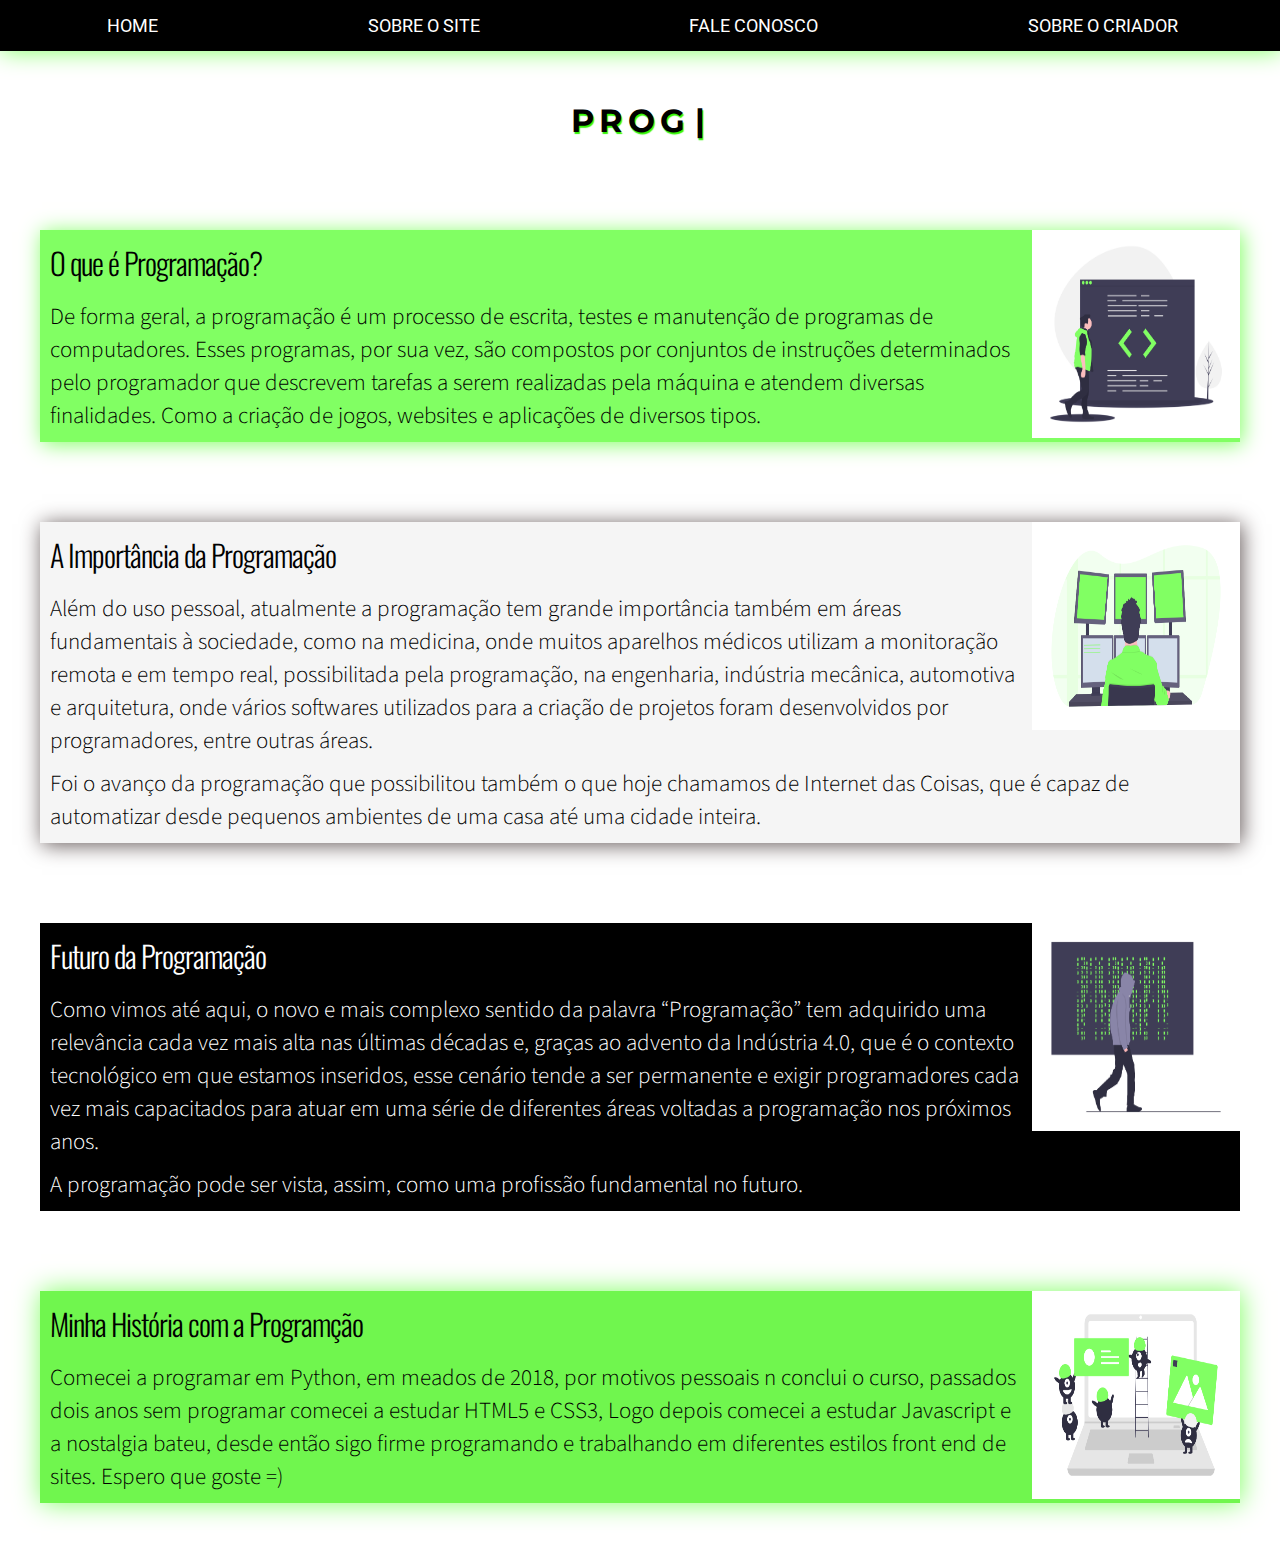
<file: index.html>
<!DOCTYPE html>
<html lang="pt-br">

<head>
    <meta charset="UTF-8">
    <meta name="viewport" content="width=device-width, initial-scale=1.0">
    <title>Programar</title>
    <link rel="stylesheet" href="componentes/css/style.css">
</head>

<body>
    <div class="container">
        <header>
            <nav class="container-menu">
                <li>
                    <a href="index.html">home</a>
                </li>
                <li>
                    <a href="sobre.html">sobre o site</a>
                </li>
                <li>
                    <a href="contato.html">fale conosco</a>
                </li>
                <li>
                    <a href="criador.html">sobre o criador</a>
                </li>
                </ul>
            </nav>
            <h1>programming</h1>
        </header>
        <section class="sessao-pai">
            <div class="div1">
                <img src="componentes/image/undraw_code_review_l1q9.png" alt="ilustração1" class="img">
                <h2>O que é Programação?</h2>
                <p>
                    De forma geral, a programação é um processo de escrita, testes e manutenção de programas de computadores. Esses programas, por sua vez, são compostos por conjuntos de instruções determinados pelo programador que descrevem tarefas a serem realizadas pela
                    máquina e atendem diversas finalidades. Como a criação de jogos, websites e aplicações de diversos tipos.
                </p>
            </div>
            <div class="div2">
                <img src="componentes/image/undraw_programming_2svr.png" alt="ilustração2" class="img">
                <h2>A Importância da Programação</h2>
                <p>
                    Além do uso pessoal, atualmente a programação tem grande importância também em áreas fundamentais à sociedade, como na medicina, onde muitos aparelhos médicos utilizam a monitoração remota e em tempo real, possibilitada pela programação, na engenharia,
                    indústria mecânica, automotiva e arquitetura, onde vários softwares utilizados para a criação de projetos foram desenvolvidos por programadores, entre outras áreas.
                </p>
                <p>
                    Foi o avanço da programação que possibilitou também o que hoje chamamos de Internet das Coisas, que é capaz de automatizar desde pequenos ambientes de uma casa até uma cidade inteira.
                </p>
            </div>
            <div class="div3">
                <img src="componentes/image/undraw_hacker_mind_6y85.png" alt="iludtração3" class="img">
                <h2>Futuro da Programação</h2>
                <p>
                    Como vimos até aqui, o novo e mais complexo sentido da palavra “Programação” tem adquirido uma relevância cada vez mais alta nas últimas décadas e, graças ao advento da Indústria 4.0, que é o contexto tecnológico em que estamos inseridos, esse cenário
                    tende a ser permanente e exigir programadores cada vez mais capacitados para atuar em uma série de diferentes áreas voltadas a programação nos próximos anos.
                </p>
                <p>
                    A programação pode ser vista, assim, como uma profissão fundamental no futuro.
                </p>
            </div>
            <div class="div4">
                <img src="componentes/image/undraw_content_team_3epn.png" alt="ilustração4" class="img">
                <h2>Minha História com a Programção</h2>
                <p>
                    Comecei a programar em Python, em meados de 2018, por motivos pessoais n conclui o curso, passados dois anos sem programar comecei a estudar HTML5 e CSS3, Logo depois comecei a estudar Javascript e a nostalgia bateu, desde então sigo firme programando
                    e trabalhando em diferentes estilos front end de sites. Espero que goste =)
                </p>
            </div>
        </section>
    </div>
</body>

</html>
<script type="text/javascript" src="componentes/js/main.js"></script>
</file>
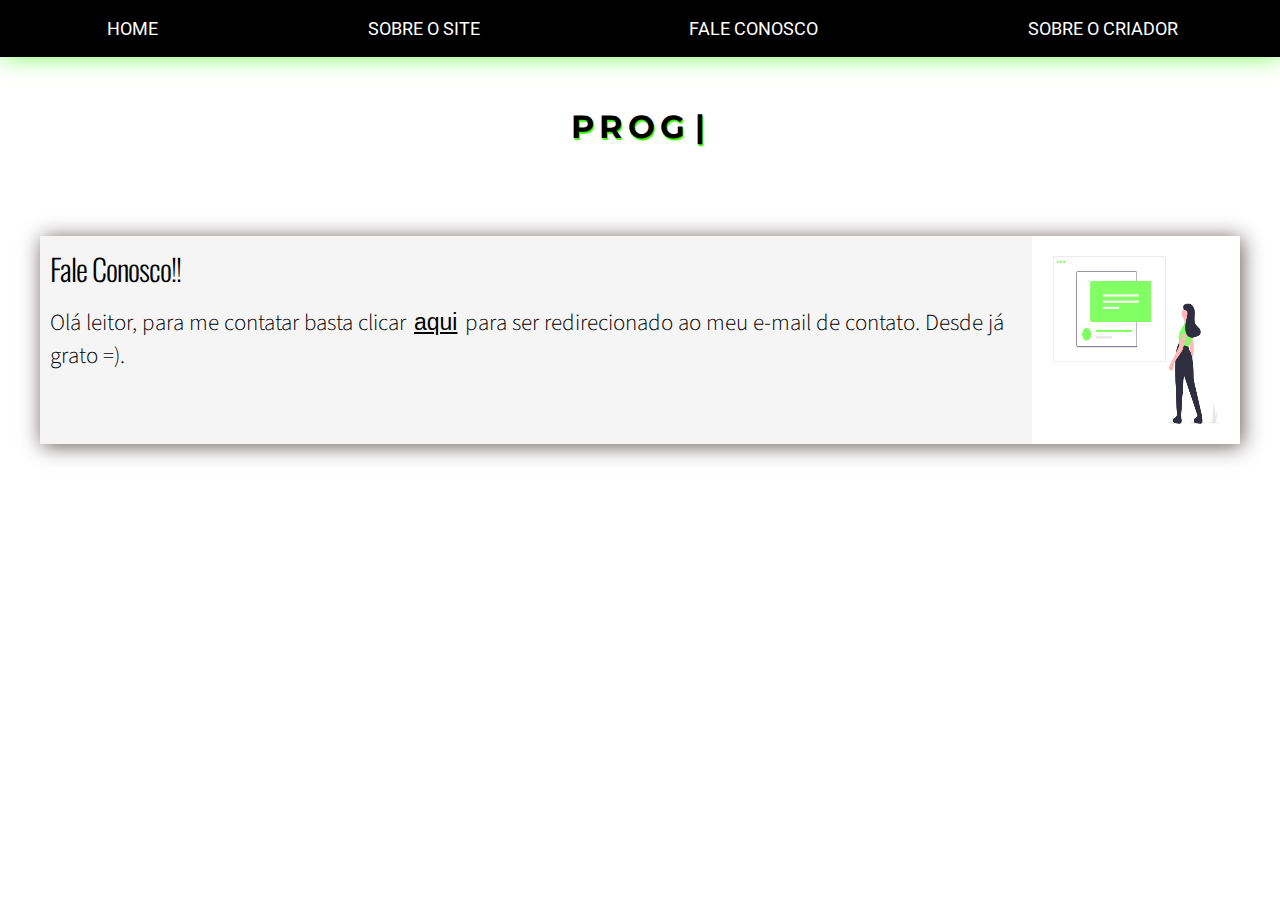
<file: contato.html>
<!DOCTYPE html>
<html lang="pt-br">

<head>
    <meta charset="UTF-8">
    <meta name="viewport" content="width=device-width, initial-scale=1.0">
    <link rel="stylesheet" href="componentes/css/style.css">
    <style>
        a {
            color: black;
            margin: 3px;
            font-family: Verdana, Geneva, Tahoma, sans-serif;
        }
        
        a:hover {
            color: green;
        }
    </style>
    <title>Fale Conosco</title>
</head>

<body>
    <div class="container">
        <header>
            <nav class="container-menu">
                <li>
                    <a href="index.html">home</a>
                </li>
                <li>
                    <a href="sobre.html">sobre o site</a>
                </li>
                <li>
                    <a href="contato.html">fale conosco</a>
                </li>
                <li>
                    <a href="criador.html">sobre o criador</a>
                </li>
                </ul>
            </nav>
            <h1>programming</h1>
        </header>
        <section class="sessao-pai">
            <div class="div2">
                <img src="componentes/image/undraw_online_message_xq4c.png" alt="ilustração mensagen" class="img">
                <h2>Fale Conosco!!</h2>
                <p>
                    Olá leitor, para me contatar basta clicar <a href="mailto:suportevk8@gmail.com">aqui</a> para ser redirecionado ao meu e-mail de contato. Desde já grato =).
                </p>
            </div>
        </section>
    </div>
</body>

</html>
<script type="text/javascript" src="componentes/js/main.js"></script>
</file>
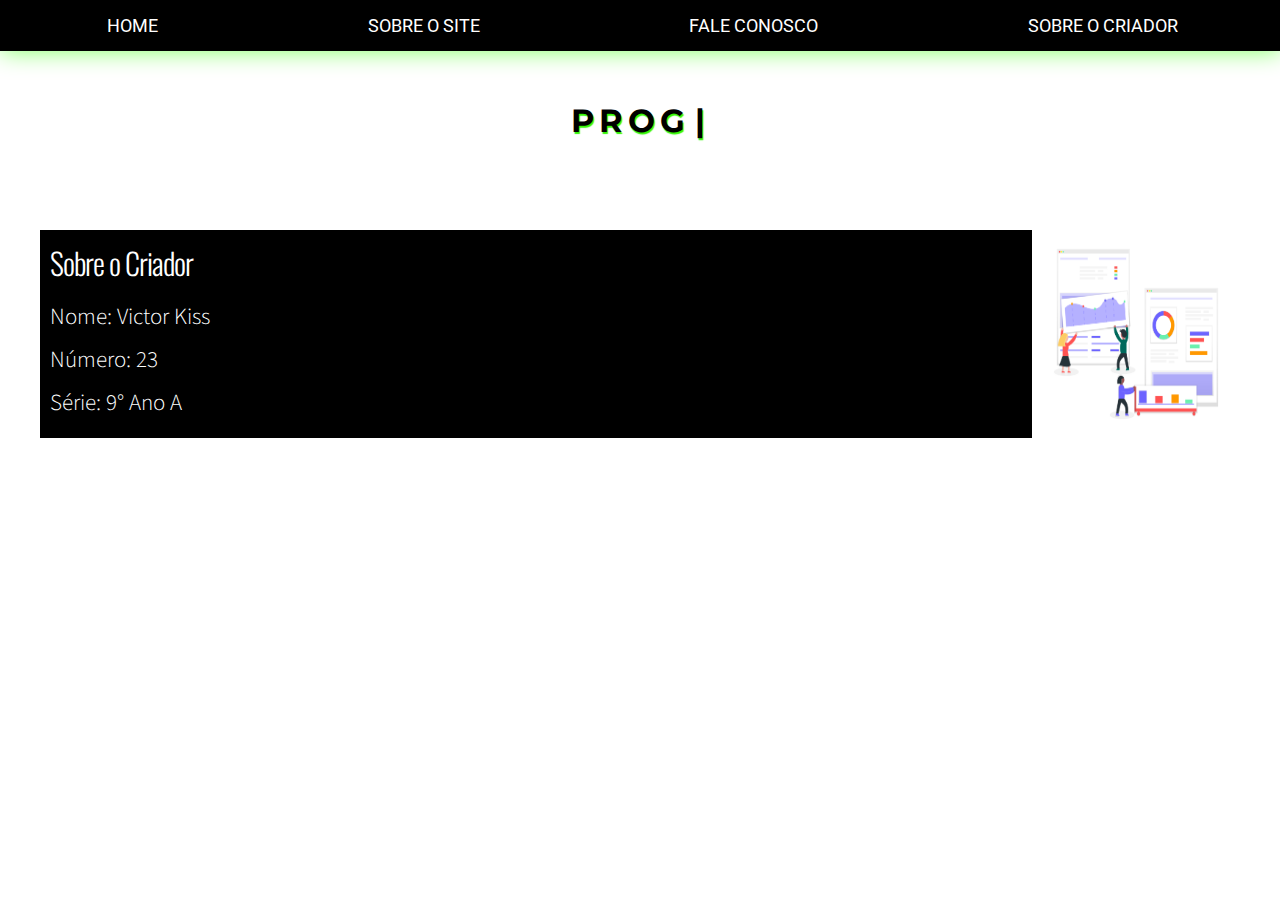
<file: criador.html>
<!DOCTYPE html>
<html lang="pt-br">

<head>
    <meta charset="UTF-8">
    <meta name="viewport" content="width=device-width, initial-scale=1.0">
    <link rel="stylesheet" href="componentes/css/style.css">
    <style>
        h2,
        p {
            color: white;
        }
    </style>
    <title>Sobre Criador</title>
</head>

<body>
    <div class="container">
        <header>
            <nav class="container-menu">
                <li>
                    <a href="index.html">home</a>
                </li>
                <li>
                    <a href="sobre.html">sobre o site</a>
                </li>
                <li>
                    <a href="contato.html">fale conosco</a>
                </li>
                <li>
                    <a href="criador.html">sobre o criador</a>
                </li>
                </ul>
            </nav>
            <h1>programming</h1>
        </header>
        <section class="sessao-pai">
            <div class="div3">
                <img src="componentes/image/undraw_data_xmfy.png" alt="ilustração-dados" class="img">
                <h2>Sobre o Criador</h2>
                <p>Nome: Victor Kiss</p>
                <p>Número: 23</p>
                <p>Série: 9° Ano A</p>
            </div>
        </section>
    </div>
</body>

</html>
<script type="text/javascript" src="componentes/js/main.js"></script>
</file>
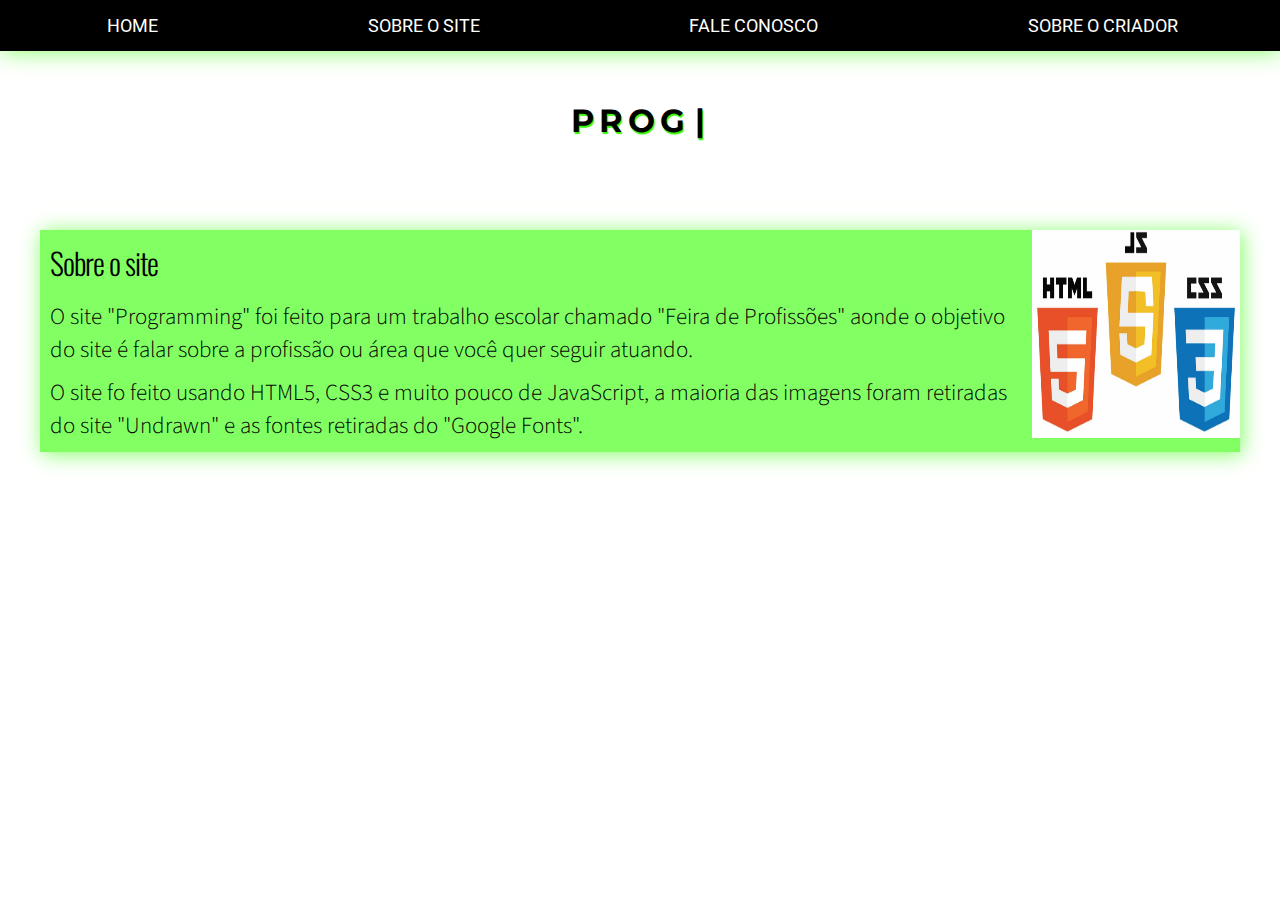
<file: sobre.html>
<!DOCTYPE html>
<html lang="pt-br">

<head>
    <meta charset="UTF-8">
    <meta name="viewport" content="width=device-width, initial-scale=1.0">
    <link rel="stylesheet" href="componentes/css/style.css">
    <title>Sobre</title>
</head>

<body>
    <div class="container">
        <header>
            <div>
                <nav class="container-menu">
                    <li>
                        <a href="index.html">home</a>
                    </li>
                    <li>
                        <a href="sobre.html">sobre o site</a>
                    </li>
                    <li>
                        <a href="contato.html">fale conosco</a>
                    </li>
                    <li>
                        <a href="criador.html">sobre o criador</a>
                    </li>
                    </ul>
                </nav>
                <h1>Programming</h1>
            </div>
            <section class="sessao-pai">
                <div class="div1">
                    <img src="componentes/image/htmlCssJs.jpeg" alt="Html5, Css3 e Javascript" class="img">
                    <h2>Sobre o site</h2>
                    <p>
                        O site "Programming" foi feito para um trabalho escolar chamado "Feira de Profissões" aonde o objetivo do site é falar sobre a profissão ou área que você quer seguir atuando.
                    </p>
                    <p>
                        O site fo feito usando HTML5, CSS3 e muito pouco de JavaScript, a maioria das imagens foram retiradas do site "Undrawn" e as fontes retiradas do "Google Fonts".
                    </p>
                </div>
            </section>
            <div>
</body>

</html>
<script type="text/javascript" src="componentes/js/main.js"></script>
</file>
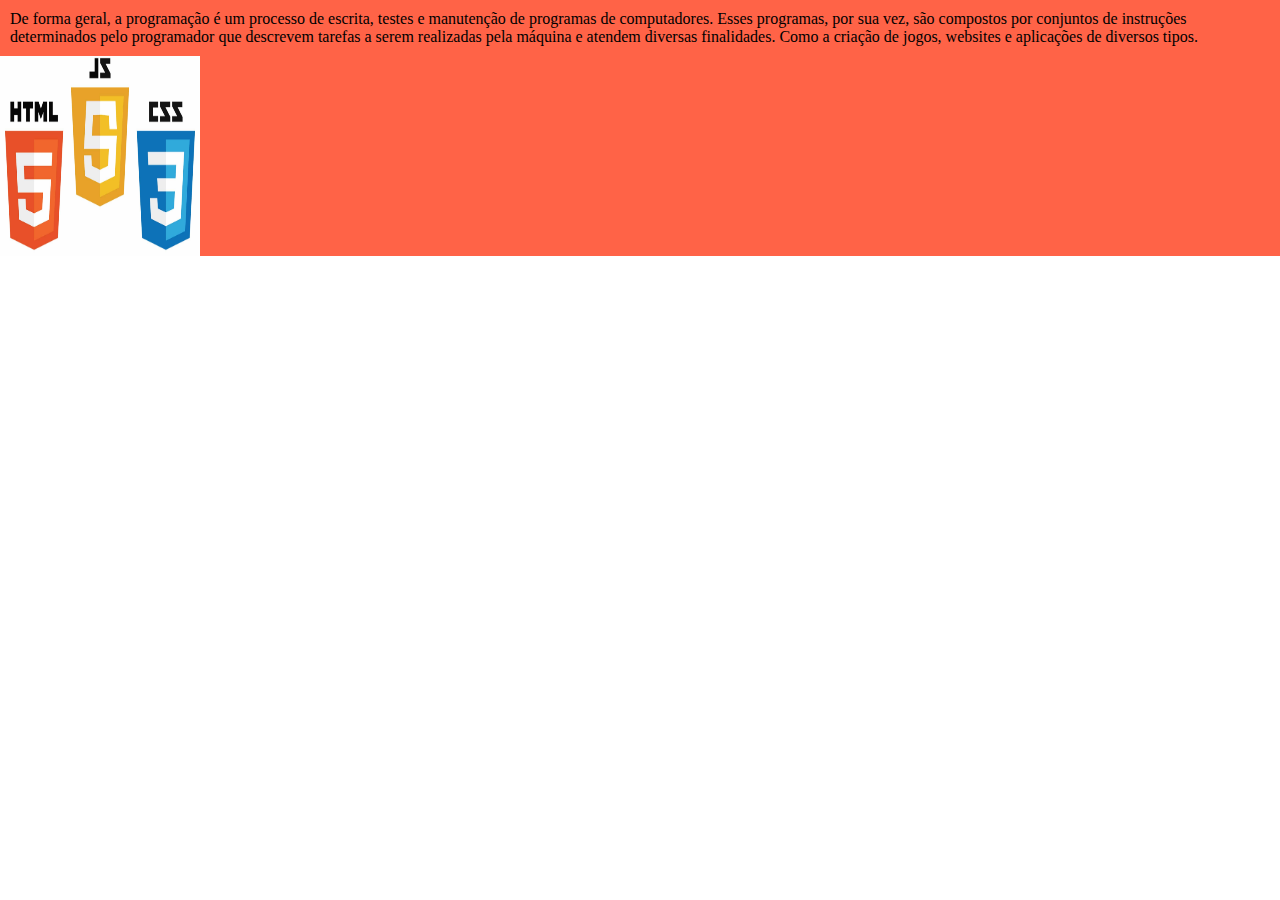
<file: textoImagem.html>
<!DOCTYPE html>
<html lang="pt-br">
<!--Feito em julho de 2020-->
<head>
    <meta charset="UTF-8">
    <meta name="viewport" content="width=device-width, initial-scale=1.0">
    <title>Document</title>
    <style>
        * {
            margin: 0;
            padding: 0;
        }
        
        img {
            display: flex;
            flex-direction: row;
            justify-content: end;
            justify-content: end;
            width: 200px;
            height: 200px;
        }
        
        .bloco {
            display: flex;
            flex-wrap: wrap;
            background-color: tomato;
        }
        
        p {
            margin: 10px;
        }
    </style>
</head>

<body>
    <div class="container">
        <div class="bloco">
            <p>
                De forma geral, a programação é um processo de escrita, testes e manutenção de programas de computadores. Esses programas, por sua vez, são compostos por conjuntos de instruções determinados pelo programador que descrevem tarefas a serem realizadas pela
                máquina e atendem diversas finalidades. Como a criação de jogos, websites e aplicações de diversos tipos.
            </p>
            <img src="componentes/image/htmlCssJs.jpeg" alt="img">
        </div>
    </div>
</body>

</html>
</file>
<file: componentes/css/style.css>
@import url('https://fonts.googleapis.com/css2?family=Roboto:ital,wght@1,500&display=swap');
@import url('https://fonts.googleapis.com/css2?family=Roboto+Condensed:ital@1&display=swap');
@import url('https://fonts.googleapis.com/css2?family=Oswald&display=swap');
@import url('https://fonts.googleapis.com/css2?family=Montserrat:ital,wght@1,500&display=swap');
@import url('https://fonts.googleapis.com/css2?family=Source+Sans+Pro:ital@1&display=swap');

/*font-family: 'Roboto', sans-serif;  MENU*/


/*font-family: 'Montserrat', sans-serif; H1*/


/*font-family: 'Oswald', sans-serif; H2*/


/*font-family: 'Source Sans Pro', sans-serif; Paragráfo*/

* {
    margin: 0;
    padding: 0;
}

.container-menu {
    display: flex;
    justify-content: space-around;
    width: 100%;
    background-color: black;
    box-shadow: 1px 0px 20px #81FF63;
    box-shadow: 1px 0px 10px #81FF63;
    box-shadow: 1px 0px 15px #81FF63;
    box-shadow: 1px 0px 25px #81FF63;
}

.container-menu ul {
    margin: 0;
    padding: 0;
    width: 100%;
    height: 100%;
}

.container-menu li {
    display: inline-block;
    margin-left: 5px;
    padding: 10px;
    top: 0;
}

.container-menu a {
    text-transform: uppercase;
    font-size: 18px;
    font-family: 'Roboto', sans-serif;
    list-style: none;
    text-decoration: none;
    color: white;
    display: inline-block;
    height: 100%;
    padding: 5px;
}

.container-menu a:hover {
    text-decoration: underline;
    color: #81FF63;
    border-radius: 5px;
}

h1 {
    letter-spacing: 5px;
    text-transform: uppercase;
    margin-top: 50px;
    margin-bottom: 50px;
    text-align: center;
    font-size: 2.0em;
    font-family: 'Montserrat', sans-serif;
    text-shadow: 1px 2px 1px #34f504;
}

h1::after {
    content: '|';
    margin-left: 5px;
    opacity: 1;
    animation: pisca .7s infinite;
}

@keyframes pisca {
    0%,
    100% {
        opacity: 1;
    }
    50% {
        opacity: 0;
    }
}

h2 {
    margin: 10px;
    font-weight: 300;
    margin-bottom: 15px;
    font-family: 'Oswald', sans-serif;
    font-size: 30px;
    letter-spacing: -1px;
}

p {
    font-weight: 300;
    font-size: 23px;
    font-family: 'Source Sans Pro', sans-serif;
    margin: 10px;
}

.sessao-pai {
    position: relative;
    display: flex;
    flex-wrap: wrap;
    width: 100%;
    height: 100%;
    display: flex;
    flex-wrap: wrap;
}

.sessao-pai div {
    margin: 40px;
}

.div1 {
    display: block;
    width: 100%;
    height: 100%;
    background-color: #81FF63;
    box-shadow: 2px 2px 10px #81FF63;
    box-shadow: 2px 2px 15px #81FF63;
    box-shadow: 2px 2px 20px #81FF63;
}

.div2 {
    display: block;
    box-shadow: 2px 2px 10px #645959;
    box-shadow: 2px 2px 15px #645959;
    box-shadow: 2px 2px 20px #645959;
    width: 100%;
    height: 100%;
    background-color: whitesmoke;
}

.div3 {
    width: 100%;
    height: 100%;
    color: white;
    background-color: black;
}

.div4 {
    width: 100%;
    height: 100%;
    background-color: #70f64e;
    box-shadow: 1px 0px 20px #81FF63;
    box-shadow: 1px 0px 10px #81FF63;
    box-shadow: 1px 0px 15px #81FF63;
    box-shadow: 1px 0px 25px #81FF63;
}

.img {
    position: relative;
    float: right;
    width: 13em;
    height: 13em;
    margin-left: 10px;
    padding: 0;
}

@media(max-width:600px) {
    .container-menu {
        display: inline-block;
        justify-content: space-around;
        width: 100%;
        background-color: black;
        box-shadow: 1px 0px 20px #81FF63;
        box-shadow: 1px 0px 10px #81FF63;
        box-shadow: 1px 0px 15px #81FF63;
        box-shadow: 1px 0px 25px #81FF63;
    }
    .sessao-pai {
        position: relative;
        width: 100%;
        height: 100%;
        display: block;
    }
    .sessao-pai div {
        margin: 0;
        margin-bottom: 40px;
    }
    .img {
        position: relative;
        float: none;
        width: 13em;
        height: 13em;
        margin: 0;
        padding: 0;
    }
}
</file>
